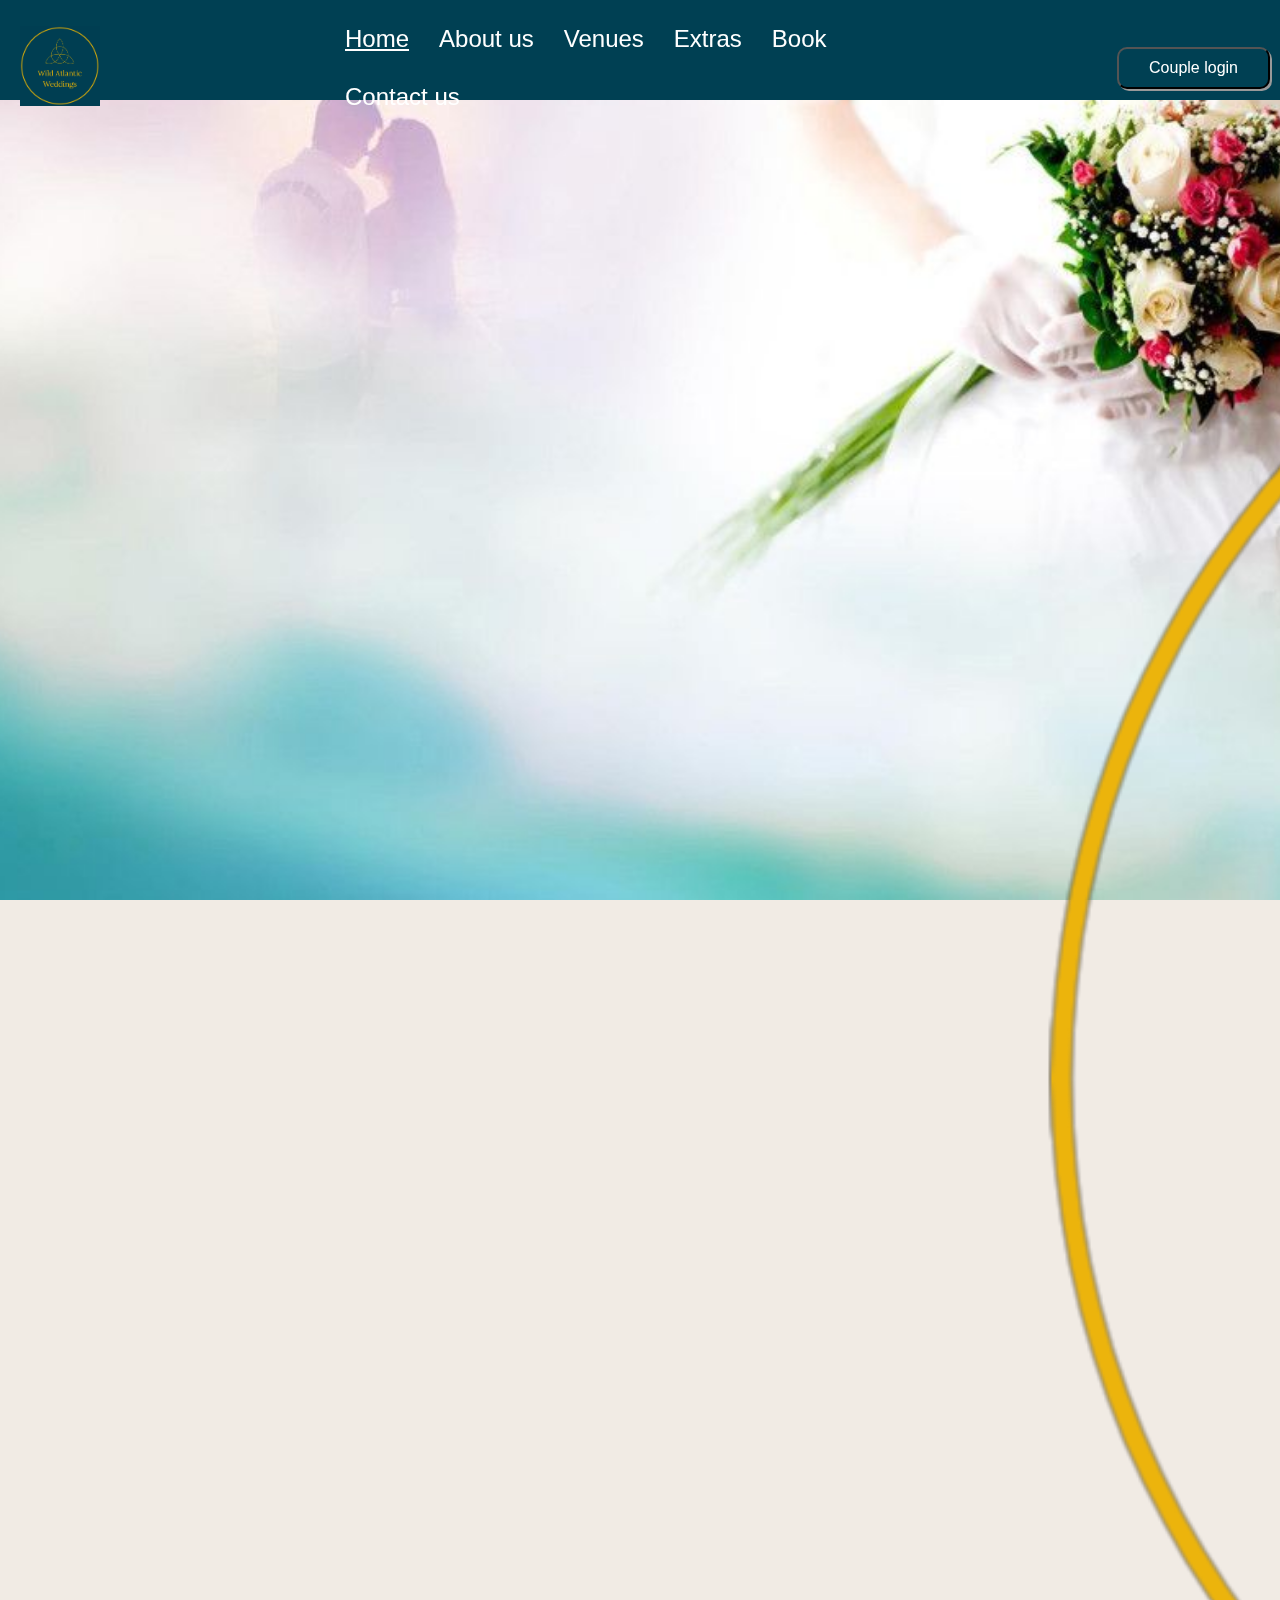
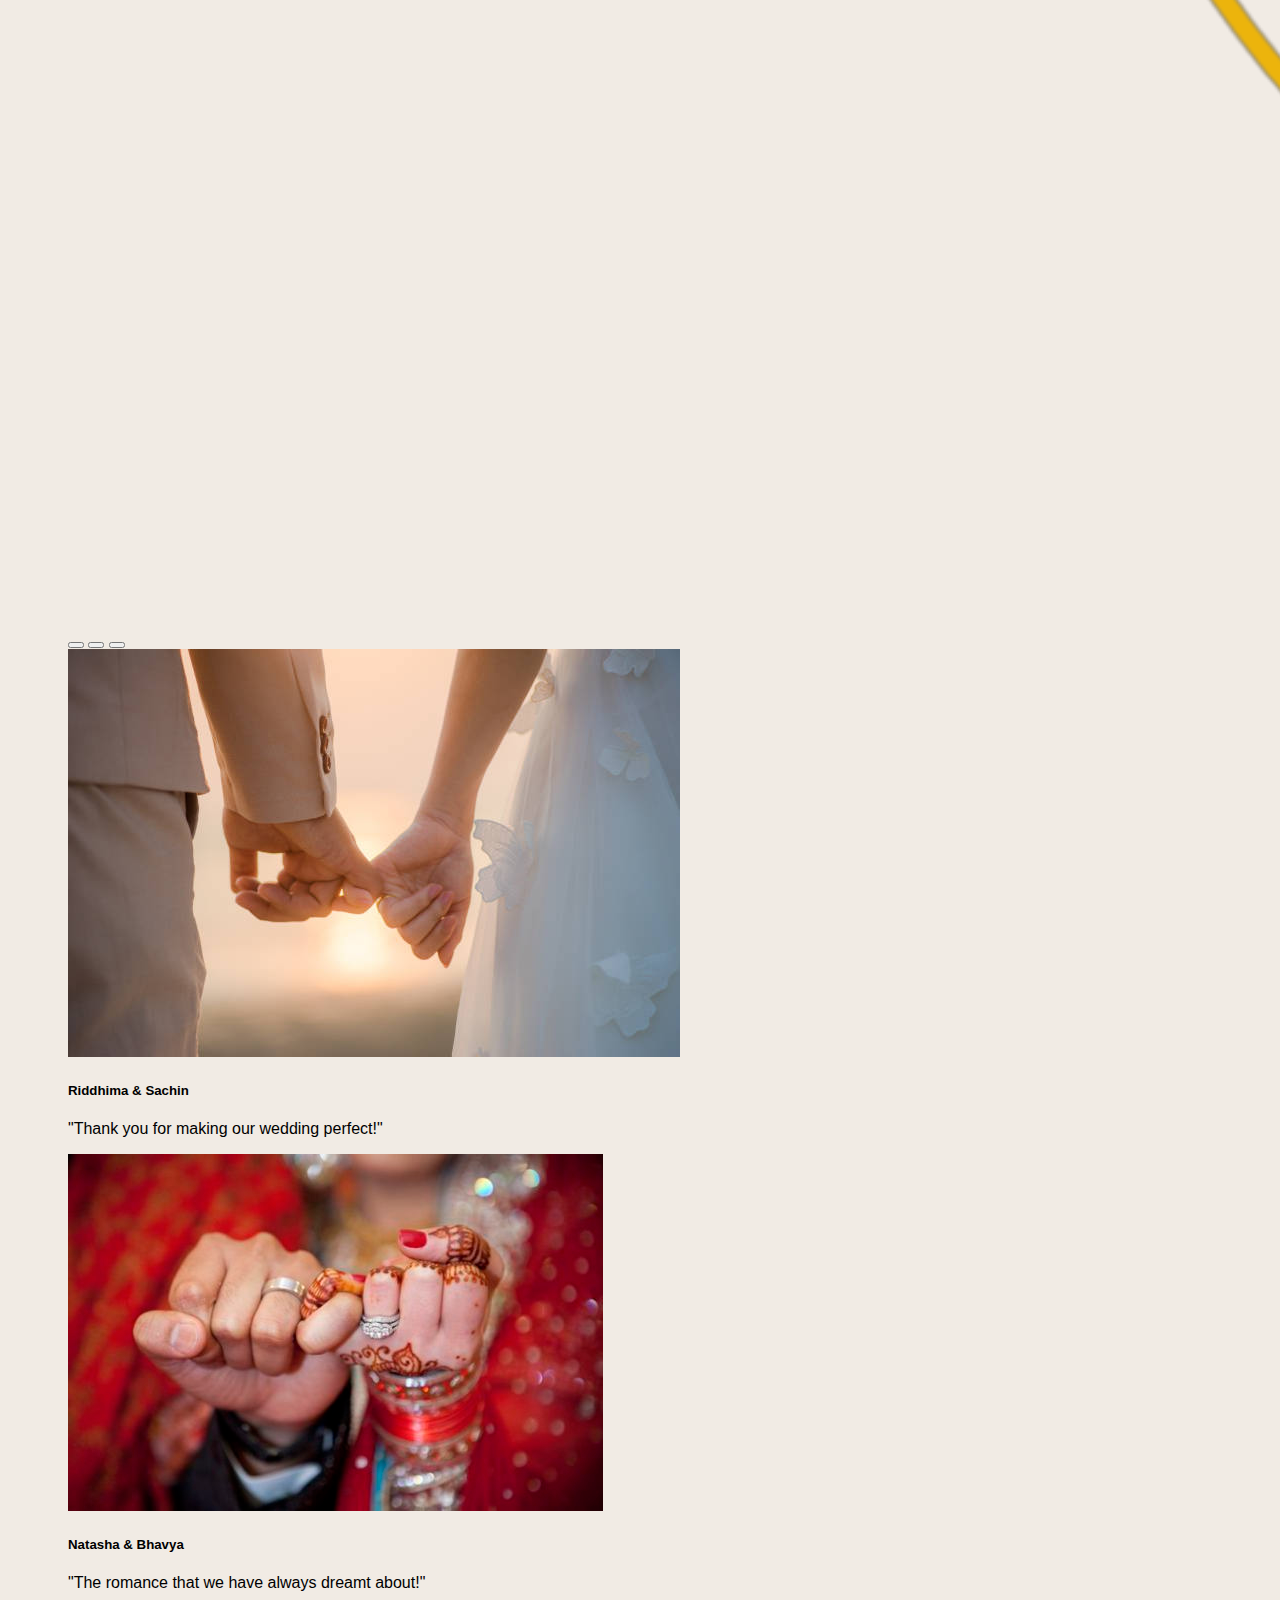
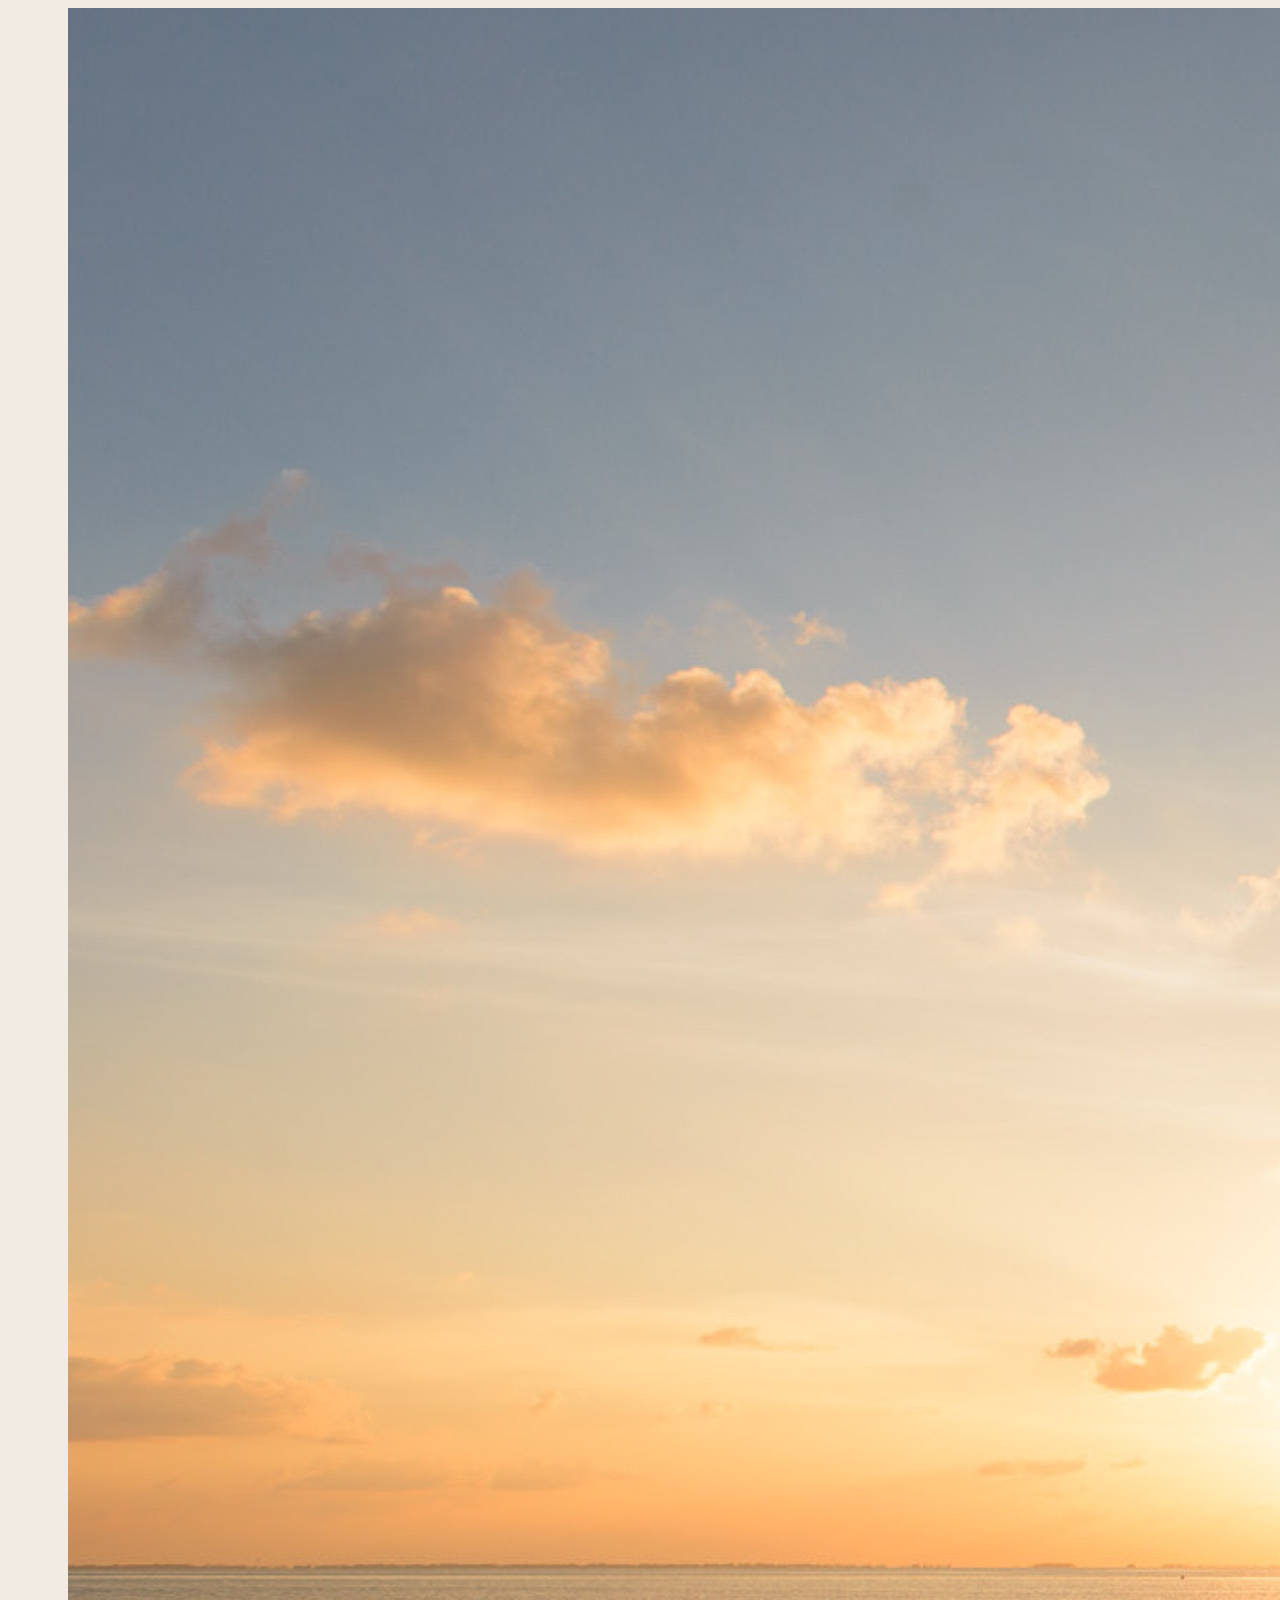
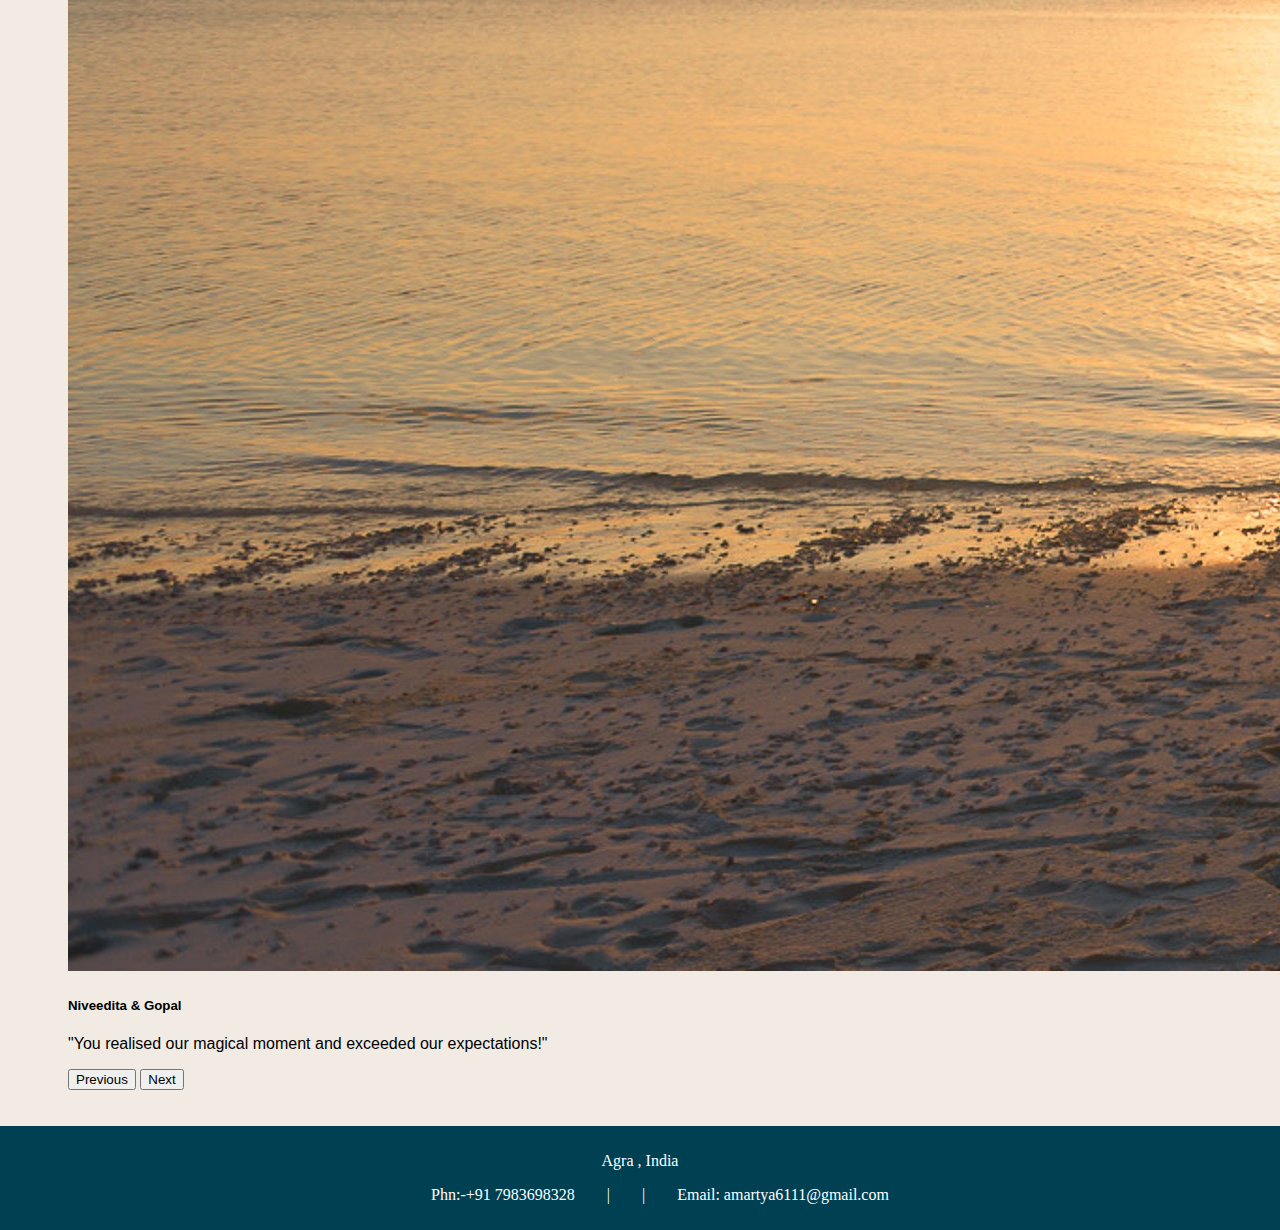
<file: Wild-Atlantic-Weddings-main/index.html>
<!DOCTYPE html>
<html  lang="en">
<head>
  <meta charset="UTF-8">

  <!--Search Engine Optimization Title Name-->
  <title>Wild Atlantic Weddings</title>

  <meta name="viewport" content="width=device-width, initial-scale=1.0">

  <meta name="description" content="A wedding supplier and catering for the wild atlantic coast. Wedding venues and services across the west coast of Ireland.">
  
  <link rel="icon" type="image/x-icon" href="images/favicon2.ico">
  <script src="Database.js" defer></script>
  <link href="https://cdn.jsdelivr.net/npm/bootstrap@5.1.3/dist/css/bootstrap.min.css" rel="stylesheet" integrity="sha384-1BmE4kWBq78iYhFldvKuhfTAU6auU8tT94WrHftjDbrCEXSU1oBoqyl2QvZ6jIW3" crossorigin="anonymous">
  <script src="https://cdn.jsdelivr.net/npm/bootstrap@5.1.3/dist/js/bootstrap.bundle.min.js" integrity="sha384-ka7Sk0Gln4gmtz2MlQnikT1wXgYsOg+OMhuP+IlRH9sENBO0LRn5q+8nbTov4+1p" crossorigin="anonymous"></script>
  
  <!--External CSS-->
  <link rel="stylesheet" href="styles.css">

  <!--External JS-->
  <script src="script.js"></script>

    <!--background image for each page-->
    <style>
      .main-mypage{
        background-image: url("./main\ background1.jpg");
        background-attachment: fixed;
        background-position: center;
        background-repeat: no-repeat;
        background-size: cover;
      }
    </style>

</head>

<body>

  <!-- sticky header with logo, navbar and login -->
  <header id="stickyNavbar">
    <div class="header-mypage">
				<!--Logo onclick 'Homepage'-->
				<div>
					<a href="index.html"><img id="header-logo" src="images/MicrosoftTeams-image.png" alt="Logo"></a>
				</div>
      <!--Navbar-->
      <div id="header-navbar">
        <ul id="navbar-menu">
          <li><a href="index.html" style="text-decoration: underline;">Home</a></li>
          <li><a href="aboutUs.html">About us</a></li>
          <li><a href="wedding-venues.html">Venues</a></li>
          <li><a href="wedding-extras.html">Extras</a></li>
          <li><a href="book-your-wedding.html">Book</a></li>
          <li><a href="contactUs.html">Contact us</a></li>
        </ul>
      </div>
    <div class="button-div"><button type="button" class="button-login" onclick="showLogin();">Couple login</button></div>
    <br>
    <div></div>



    <!-- login form -->
        <div class="container-form">
          <form id="login-form" onsubmit="event.preventDefault(); validateForm();">
            <fieldset id="show-login" style="display: none;">
              <legend class="legend-login">Login</legend>
              <label for="username">Username:</label><br>
                  <input type="text" id="username" name="username"><br>
                <br>
                  <label for="pwd">Password:</label><br>
                  <input type="password" id="password" name="password">
                <br><br>
                    <div class="checkbox">
                      <label><input type="checkbox" name="remember"> Remember me</label>
                    </div>
              <br>
              <input type="submit" id="submit" onclick="checkUser()" value="Submit"> <button class="btn btn-success" id="logbutton" onclick="Logout()">Logout</button>
      
            </fieldset>
          
          </form>

       
        </div>
    </div>
  </header>


<main>

  <div class="main-mypage">
        <div id="left-side">
        </div>
    <div>

          <!--Logo-->
          <img src="images/WildAtlanticWeddings_trans.png" alt="Logo" id="indexLogo">
          <h1 style="text-align:center; height:100px ; color: bisque;"> Wild Atlantic Way... the perfect way for your wedding day</h1>
    <br>
    <!-- carousel -->
          <div id="carouselExampleCaptions" class="carousel slide" data-bs-ride="carousel" style="width:100%">
      <div class="carousel-indicators">
        <button type="button" data-bs-target="#carouselExampleCaptions" data-bs-slide-to="0" class="active" aria-current="true" aria-label="Slide 1"></button>
        <button type="button" data-bs-target="#carouselExampleCaptions" data-bs-slide-to="1" aria-label="Slide 2"></button>
        <button type="button" data-bs-target="#carouselExampleCaptions" data-bs-slide-to="2" aria-label="Slide 3"></button>
      </div>

    <div class="carousel-inner">
      <div class="carousel-item active">
        <img src="./rids.jpg" class="d-block w-100" alt="bride&groom">
        <div class="carousel-caption d-none d-md-block">
          <h5>Riddhima & Sachin </h5>
          <p>"Thank you for making our wedding perfect!"</p>
        </div>
      </div>

      <div class="carousel-item">
        <img src="./natasha1.jpg" class="d-block w-100" alt="Danielle">
        <div class="carousel-caption d-none d-md-block">
          <h5>Natasha & Bhavya</h5>
          <p>"The romance that we have always dreamt about!"</p>
        </div>
      </div>

      <div class="carousel-item">
        <img src="images/pexels-asad-photo-maldives-1024983.jpg" class="d-block w-100" alt="Michael&Dana">
        <div class="carousel-caption d-none d-md-block">
          <h5>Niveedita & Gopal</h5>
          <p>"You realised our magical moment and exceeded our expectations!"</p>
        </div>
      </div>

    </div>

    <button class="carousel-control-prev" type="button" data-bs-target="#carouselExampleCaptions" data-bs-slide="prev">
      <span class="carousel-control-prev-icon" aria-hidden="true"></span>
      <span class="visually-hidden">Previous</span>
    </button>

    <button class="carousel-control-next" type="button" data-bs-target="#carouselExampleCaptions" data-bs-slide="next">
      <span class="carousel-control-next-icon" aria-hidden="true"></span>
      <span class="visually-hidden">Next</span>
    </button>
    </div>
        </div>
        <div id="right-side">
        </div>
      </div>
</main>

<!-- footer -->
<footer class="footer">
    <div class="footer-contact">
    <p>Agra , India </p>
      <ul class="footer__contacts">
        <li>
          <a>Phn:-+91 7983698328</a>
        </li>
        <li>|</li>
       
        <li>|</li>
        <li>
          <a>Email: amartya6111@gmail.com</a>
        </li>
      </ul>
    </div>
</footer>
<!--End of footer-->

<!--JavaScript-->
<script src="https://code.jquery.com/jquery-3.3.1.slim.min.js"></script>
<script src="https://ajax.googleapis.com/ajax/libs/jquery/3.6.0/jquery.min.js"></script>
<!--End of body-->
</body>
</html>
</file>
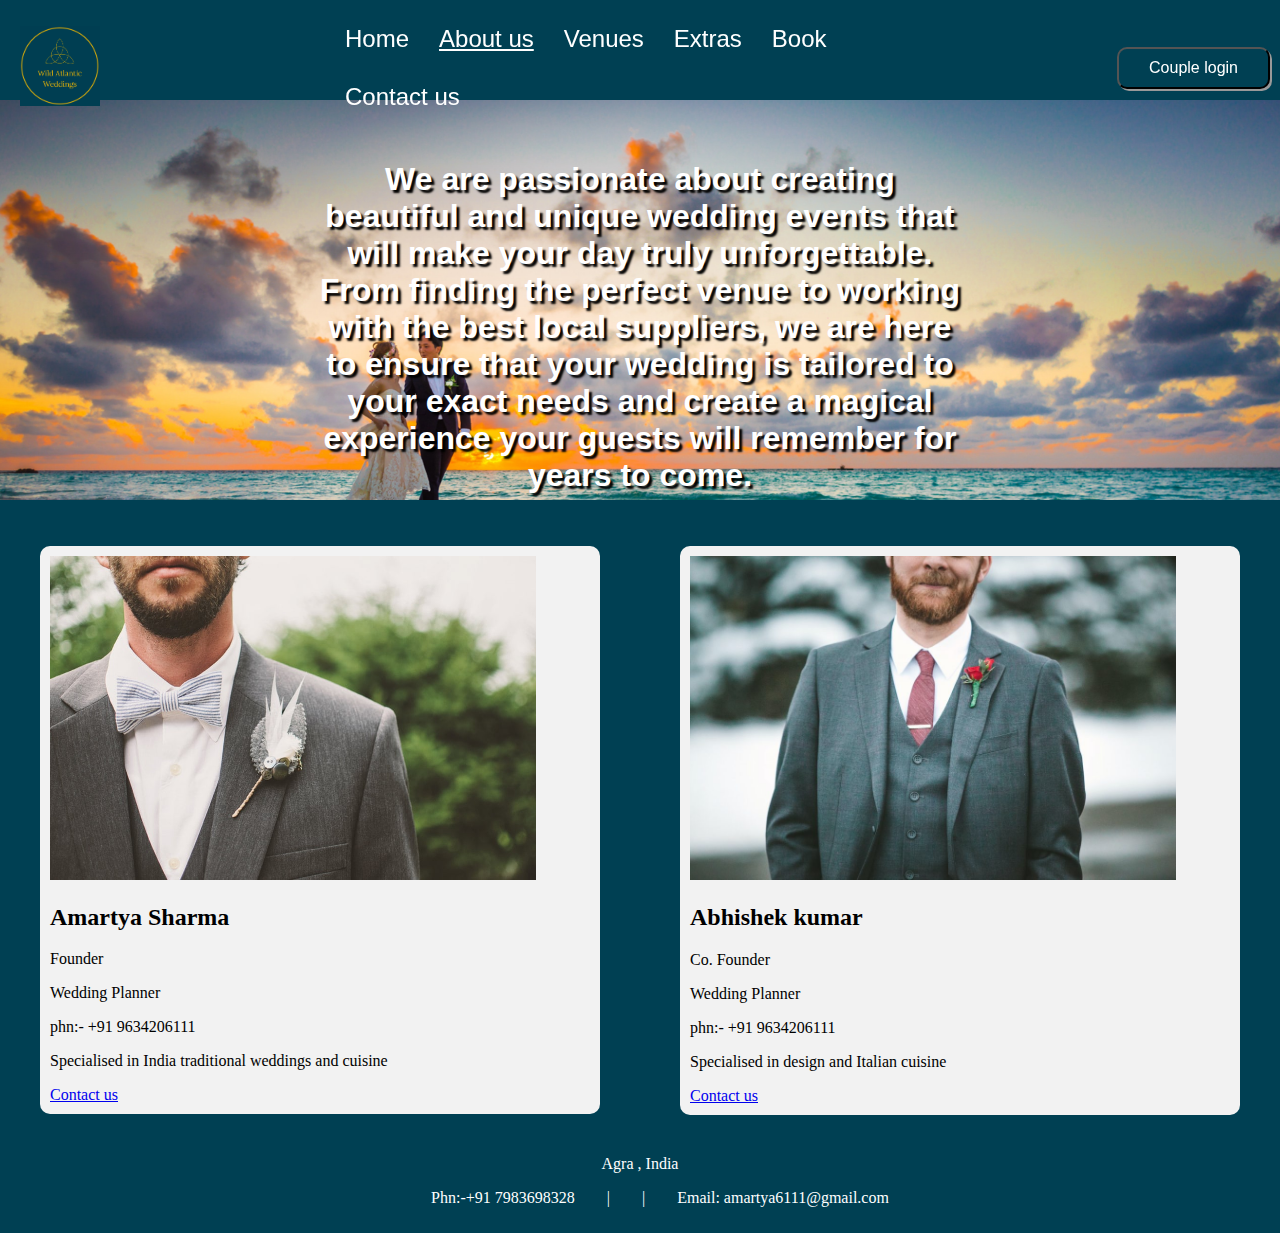
<file: Wild-Atlantic-Weddings-main/aboutUs.html>
<!DOCTYPE html>
<html lang="en">
	<head>
		<meta charset="UTF-8">

		<!--Search Engine Optimization Title Name-->
		<title> About Us - Wedding Planners </title>
		
		<!--Search Engine Optimization Meta Description-->
		<meta name="description" content="A wedding supplier and catering for the wild atlantic. Wedding venues and services across the India.">
		
		<meta name="viewport" content="width=device-width, initial-scale=1.0">
		<link rel="icon" type="image/x-icon" href="images/favicon2.ico">

		<!--External CSS-->
		<link rel="stylesheet" href="styles.css">

		<!--External JS-->
		<script src="script.js"></script>

		<!--background image for each page-->
		<style>
		.main-mypage{
		background-image: url("images/beach_2.jpg");
		background-attachment: fixed;
		background-position: center;
		background-repeat: no-repeat;
		background-size: cover;
		}
		</style>
	</head>
	<body>
		<header id="stickyNavbar">
			<div class="header-mypage">

				<!--Logo onclick 'Homepage'-->
				<div>
					<a href="index.html"><img id="header-logo" src="images/MicrosoftTeams-image.png" alt="Logo"></a>
				</div>
				<div id="header-navbar">
					<ul id="navbar-menu">
						<li><a href="index.html">Home</a></li>
						<li><a href="aboutUs.html" style="text-decoration: underline;">About us</a></li>
						<li><a href="wedding-venues.html">Venues</a></li>
						<li><a href="wedding-extras.html">Extras</a></li>
						<li><a href="book-your-wedding.html">Book</a></li>
						<li><a href="contactUs.html">Contact us</a></li>
					</ul>
				</div>
				<div class="button-div">
					<button type="button" class="button-login" onclick="showLogin();">Couple login</button>
				</div><br>
				<div class="container-form">
					<form id="login-form" onsubmit="event.preventDefault(); validateForm();" name="login-form">
						<fieldset id="show-login" style="display: none;">
							<legend class="legend-login">Login</legend> <label for="username">Username:</label><br>
							<input type="text" id="username" name="username"><br>
							<br>
							<label for="pwd">Password:</label><br>
							<input type="password" id="password" name="password"><br>
							<br>
							<div class="checkbox">
								<label><input type="checkbox" name="remember"> Remember me</label>
							</div><br>
							<input type="submit" id="submit" value="Submit">
						</fieldset>
					</form>
				</div>
			</div>
		</header>
		<main>
			<div class="main-mypage" style="height: 400px;">
				<div></div>
				<h1 style="text-align:center; width:650px; height:100px; padding-top: 40px" id = "aboutUsText">
					We are passionate about creating beautiful and unique wedding events that will make your day truly unforgettable. From finding the perfect venue to working with the best local suppliers, we are here to ensure that your wedding is tailored to your exact needs and create a magical experience your guests will remember for years to come.
				</h1><br>
			</div>
			<div class="column">
				<div class="card">
					<div class="container">
						<img src="./founder1.jpg" alt="Jack" style="width:90%">
						<h2>
							Amartya Sharma
						</h2>
						<p class="title">
							 Founder
						</p>
						<p>
							Wedding Planner
					
						</p>
						<p>phn:- +91 9634206111</p>
						<p>
							Specialised in India traditional weddings and cuisine
						</p><a href="contactUs.html">Contact us</a>
					</div>
				</div>
			</div>
			<div class="column">
				<div class="card">
					<div class="container">
						<img src="./co founder1.jpg" alt="Elena" style="width:90%">
						<h2>
							Abhishek kumar
						</h2>
						<p class="title">
							Co. Founder
						</p>
						<p>
							Wedding Planner
							
						</p>
						<p>phn:- +91 9634206111</p>
						<p>
							Specialised in design and Italian cuisine
						</p><a href="contactUs.html">Contact us</a>
					</div>
				</div>
			</div>
		</main>
		<!-- footer -->
<footer class="footer">
    <div class="footer-contact">
    <p style="text-align:center">Agra , India </p>
      <ul class="footer__contacts">
        <li>
          <a>Phn:-+91 7983698328</a>
        </li>
        <li>|</li>
       
        <li>|</li>
        <li>
          <a>Email: amartya6111@gmail.com</a>
        </li>
      </ul>
    </div>
</footer>
<!--End of footer-->

<!--JavaScript-->
<script src="https://code.jquery.com/jquery-3.3.1.slim.min.js"></script>
<script src="https://ajax.googleapis.com/ajax/libs/jquery/3.6.0/jquery.min.js"></script>
<!--End of body-->
</body>
</html>
</file>
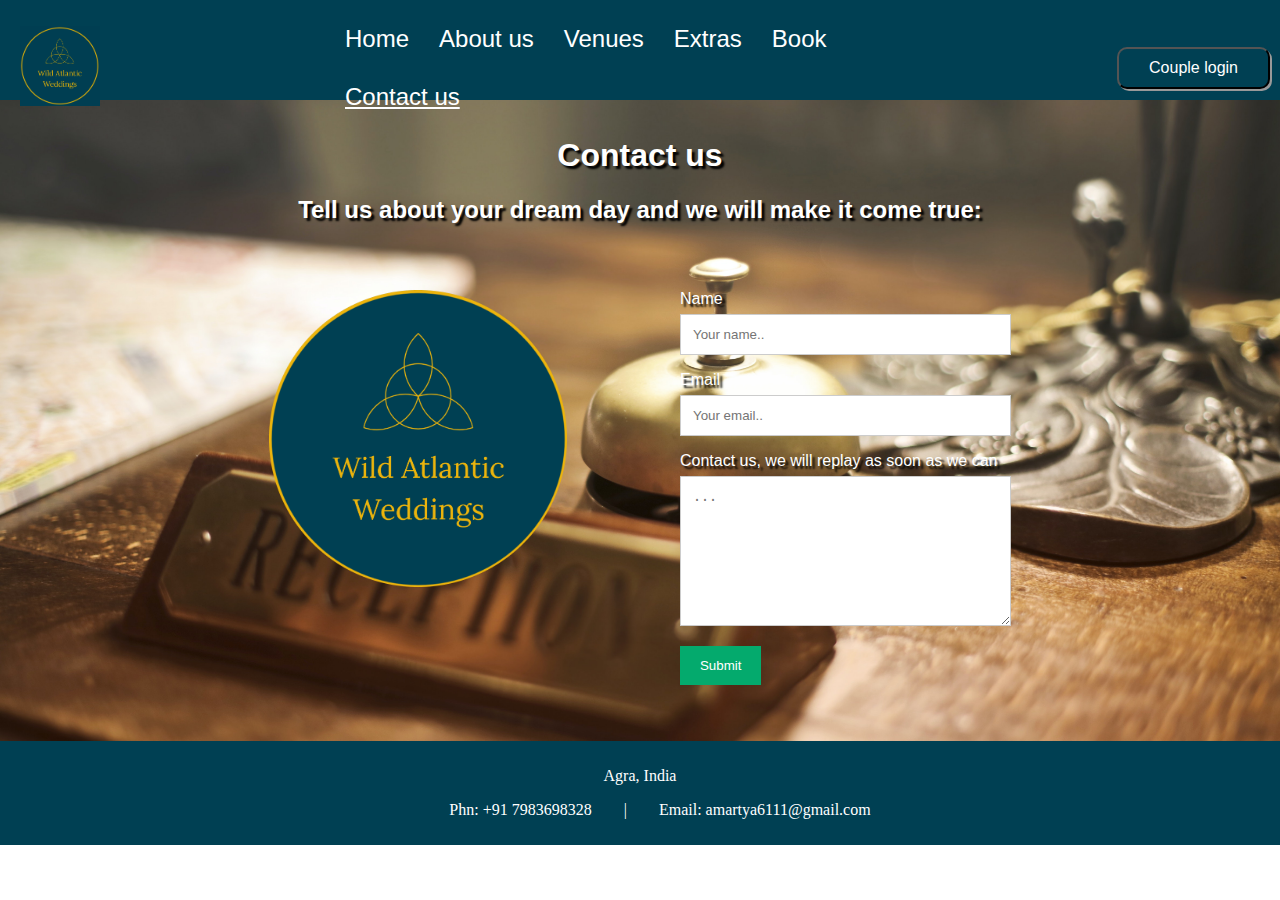
<file: Wild-Atlantic-Weddings-main/contactUs.html>
<!--
  Web Design and Client-Side Scripting Project 
      By  Jack Hogan and Elena Bollini
-->

<!DOCTYPE html>
<html  lang="en">
<head>
  <meta charset="UTF-8">

  <!--Search Engine Optimization Title Name-->
  <title>Contact Us for Wedding Advice</title>
  
  <!--Search Engine Optimization Meta Description-->
  <meta name="description" content="A wedding supplier and catering for the wild atlantic coast. Wedding venues and services across the west coast of Ireland.">
  

  <meta name="viewport" content="width=device-width, initial-scale=1.0">
  <link rel="icon" type="image/x-icon" href="images/favicon2.ico">

  <!--External CSS-->
  <link rel="stylesheet" href="styles.css">

    <!--background image for each page-->
    <style>
      .main-mypage{
        background-image: url("images/contactUs.jpg");
        background-attachment: fixed;
        background-position: center;
        background-repeat: no-repeat;
        background-size: cover;
      }
    </style>

</head>
<body>
  <!-- sticky header with logo, navbar and login -->
  <header id="stickyNavbar">
    <div class="header-mypage">

				<!--Logo onclick 'Homepage'-->
				<div>
					<a href="index.html"><img id="header-logo" src="images/MicrosoftTeams-image.png" alt="Logo"></a>
				</div>
      <!--Navbar-->
      <div id="header-navbar">
        <ul id="navbar-menu">
          <li><a href="index.html">Home</a></li>
          <li><a href="aboutUs.html">About us</a></li>
          <li><a href="wedding-venues.html">Venues</a></li>
          <li><a href="wedding-extras.html">Extras</a></li>
          <li><a href="book-your-wedding.html">Book</a></li>
          <li><a href="contactUs.html" style="text-decoration: underline;">Contact us</a></li>
        </ul>
      </div>
    <div class="button-div"><button type="button" class="button-login" onclick="showLogin();">Couple login</button></div>
    <br>
    <div></div>

    <!-- login form -->
        <div class="container-form">
          <form id="login-form" onsubmit="event.preventDefault(); validateForm();">
            <fieldset id="show-login" style="display: none;">
              <legend class="legend-login">Login</legend>
              <label for="username">Username:</label><br>
                  <input type="text" id="username" name="username"><br>
                <br>
                  <label for="pwd">Password:</label><br>
                  <input type="password" id="password" name="password">
                <br><br>
                    <div class="checkbox">
                      <label><input type="checkbox" name="remember"> Remember me</label>
                    </div>
              <br>
              <input type="submit" id="submit" value="Submit">
            </fieldset>
          </form>
        </div>
    </div>
  </header>

<!--Start of main body-->
<main>
  <div class="main-mypage">
    <div></div>
    <div class="contactUs-container">
  <div style="text-align:center">
    <h1>Contact us</h1>
    <h2 style="color:white; text-shadow: 3px 3px 2px black;">Tell us about your dream day and we will make it come true: </h2>
  </div>
      <div class="row">
        <div class="column">

          <!--Logo-->
          <img src="images/Wild-Atlantic-Weddings-Logo_2-modified.png" alt="Logo" style="width: 90%;">
        </div>
        <div class="column">
          <form id="submitForm" onsubmit="validationSubmition()">
            
            <!--Name-->
            <label for="name" style="color:white; text-shadow: 3px 3px 2px black;">Name</label>
            <input type="text" id="name" name="name" placeholder="Your name..">
            
            <!--Email-->
            <label for="email" style="color:white; text-shadow: 3px 3px 2px black;">Email</label>
            <input type="text" id="email" name="email" placeholder="Your email..">

            <!--Message-->
            <label for="text" style="color:white; text-shadow: 3px 3px 2px black;">Contact us, we will replay as soon as we can</label>
            <textarea id="text" name="text" placeholder="..." style="height:150px"></textarea>
            
            <!--Submit-->
            <input type="submit" value="Submit">
          </form>
        </div>
      </div>
  </div>
  <div>

  </div><!--Right side-->
  </div>
</main><!--End of main-->
    <!-- footer -->
    <footer class="footer">
      <div class="footer-contact">
        <p>Agra, India </p>
        <ul class="footer__contacts">
          <li>
            <a>Phn: +91 7983698328</a>
          </li>
          <li>|</li>
        
          <li>
            <a>Email: amartya6111@gmail.com</a>
          </li>
        </ul>
      </div>
    </footer>
<script src="script.js"></script>
</body>
</html>
</file>
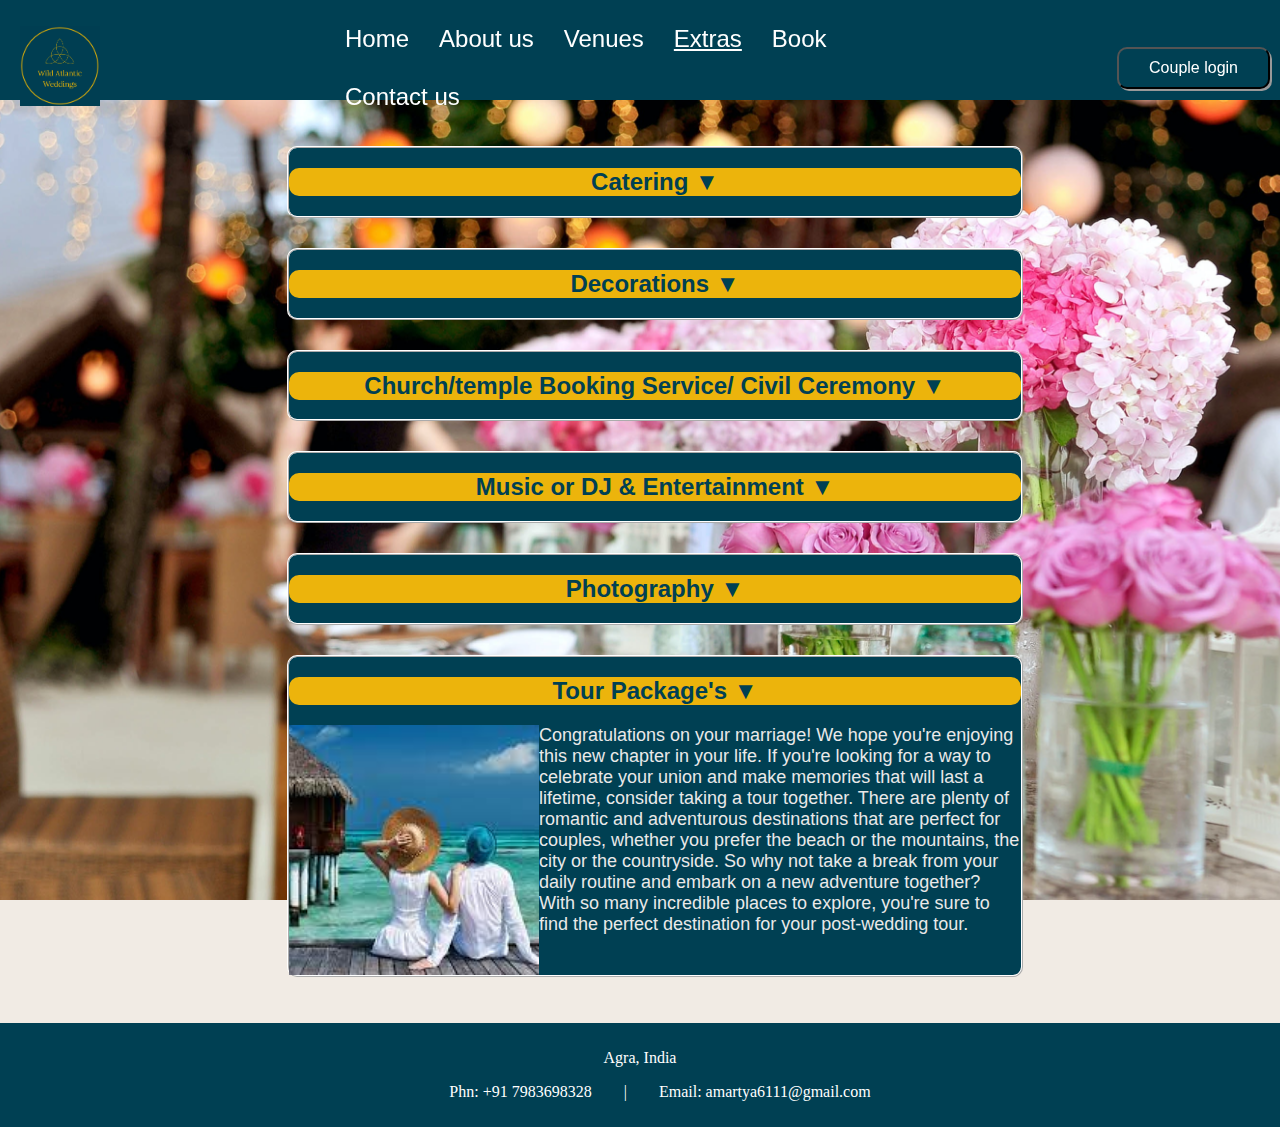
<file: Wild-Atlantic-Weddings-main/wedding-extras.html>
<!DOCTYPE html>
<html  lang="en">
<head>
  <meta charset="UTF-8">

  <!--Search Engine Optimization Title Name-->
  <title>Wedding Extras</title>
  
  <!--Search Engine Optimization Meta Description-->
  <meta name="description" content="A wedding supplier and catering for the wild atlantic coast. Wedding venues and services across the west coast of Ireland.">
  
  
  <meta name="viewport" content="width=device-width, initial-scale=1.0">
  <link rel="icon" type="image/x-icon" href="images/favicon2.ico">

  <!--External CSS-->
  <link rel="stylesheet" href="styles.css">

  <!--External JS-->
  <script src="script.js"></script>

<!--background image for each page-->
  <style>
    .main-mypage{
      background-image: url("images/extrasPage.jpg");
      background-attachment: fixed;
      background-position: center;
      background-repeat: no-repeat;
      background-size: cover;
    }
  </style>
</head>

<body>
  <!-- sticky header with logo, navbar and login -->
  <header id="stickyNavbar">
    <div class="header-mypage">
        
        <!--Logo onclick 'Homepage'-->
        <div>
            <a href="index.html"><img id="header-logo" src="images/MicrosoftTeams-image.png" alt="Logo"></a>
        </div>
      <!--Navbar-->
      <div id="header-navbar">
        <ul id="navbar-menu">
            <li><a href="index.html">Home</a></li>
            <li><a href="aboutUs.html">About us</a></li>
            <li><a href="wedding-venues.html">Venues</a></li>
            <li><a href="wedding-extras.html" style="text-decoration: underline;">Extras</a></li>
            <li><a href="book-your-wedding.html">Book</a></li>
            <li><a href="contactUs.html">Contact us</a></li>
        </ul>
      </div>
    <div class="button-div"><button type="button" class="button-login" onclick="showLogin();">Couple login</button></div>
    <br>
    <div></div>

    <!-- login form -->
        <div class="container-form">
          <form id="login-form" onsubmit="event.preventDefault(); validateForm();">
            <fieldset id="show-login" style="display: none;">
              <legend class="legend-login">Login</legend>
              <label for="username">Username:</label><br>
                  <input type="text" id="username" name="username"><br>
                <br>
                  <label for="pwd">Password:</label><br>
                  <input type="password" id="password" name="password">
                <br><br>
                    <div class="checkbox">
                      <label><input type="checkbox" name="remember"> Remember me</label>
                    </div>
              <br>
              <input type="submit" id="submit" value="Submit">
            </fieldset>
          </form>
        </div>
    </div>
  </header>
<main>
  <div class="main-mypage">

    <div id="">
    </div>

      <!--Extra Options Layout-->
    <div class="extras">

      <div class="extrasDiv">


            <h2 class="venueTitle" onclick="showOption1()" > Catering &#x25BC;</h2>
            <p class="show-detail1">
            <img class="extraImages" src="images/catering.jpeg" alt="Catering">
             We can provide catering for up to 300 people. We offer packages that include appetisers, mains and deserts. We also offer full cake packages along with specific design needs tailered for you. Full bar can be supplied as an etxra including champage or procesco receptions on arrival.
            </p>
      </div>

      <div class ="extrasDiv">
            <h2 class="venueTitle" onclick="showOption2()">Decorations &#x25BC;</h2>
            <p class="show-detail2">
            <img class="extraImages" src="images/decorations.jpeg" alt="Decorations">
            To make your dream day even more beauitful we offer a full decoration package that can be completely tailered to your own style and taste! We will transform any function room into a place of awe and beauty and make thos photographs even more special!
            </p>
      </div>

      <div class="extrasDiv">
            <h2 class="venueTitle" onclick="showOption3()"> Church/temple Booking Service/ Civil Ceremony &#x25BC;</h2>
            <p class="show-detail3">
            <img class="extraImages" src="./temple.jpg" alt="temple Service">
            Wild Atlantic Weddings also offer as wedding service as an extra. This can be a civil or religious cermony depending on your wishes. This can as small or big as required depending on your chosen venue.
            </p>
      </div>

      <div class="extrasDiv">
        <h2 class="venueTitle" onclick="showOption4()"> Music or DJ & Entertainment &#x25BC;</h2>
        <p class="show-detail4">
        <img class="extraImages" src="images/jazzBand.jpg" alt="Jazz Band">
        Wether it's a DJ, a jazz band or an orcherstra or maybe even a comedian or a magician, we have a vast range of options to choose from which will finish your night off in style!
        </p>
      </div>

      <div class="extrasDiv">
        <h2 class="venueTitle" onclick="showOption5()"> Photography &#x25BC;</h2>
        <p class="show-detail5">
        <img class="extraImages" src="images/photographerWed.jpg" alt="Photographer">
        Here at Wild Atlantic Weddings we pride ourselves in creating the most memorable experience possible for our customers. The most memorable moments should be captured in time and to do so we supply photographers of the highest quality to capture all the moments of your special day.
        </p>
  </div>
  <div class="extrasDiv">
    <h2 class="venueTitle" onclick="showOption4()"> Tour Package's &#x25BC;</h2>
    <p class="show-detail6">
    <img class="extraImages" src="./tour.jpg" alt="tour">
  Congratulations on your marriage! We hope you're enjoying this new chapter in your life. If you're looking for a way to celebrate your union and make memories that will last a lifetime, consider taking a tour together. There are plenty of romantic and adventurous destinations that are perfect for couples, whether you prefer the beach or the mountains, the city or the countryside. So why not take a break from your daily routine and embark on a new adventure together? With so many incredible places to explore, you're sure to find the perfect destination for your post-wedding tour.
    </p>
  </div>

    </div><!--end of new code-->

    </div>

</main>
    <!-- footer -->
    <footer class="footer">
        <div class="footer-contact">
            <p>Agra, India </p>
            <ul class="footer__contacts">
            <li>
                <a>Phn: +91 7983698328</a>
            </li>
            <li>|</li>
            
            <li>
                <a>Email: amartya6111@gmail.com</a>
            </li>
            </ul>
        </div>
    </footer>
<script src="https://code.jquery.com/jquery-3.3.1.slim.min.js"></script>
<script src="https://ajax.googleapis.com/ajax/libs/jquery/3.6.0/jquery.min.js"></script>
</body>
</html>
</file>
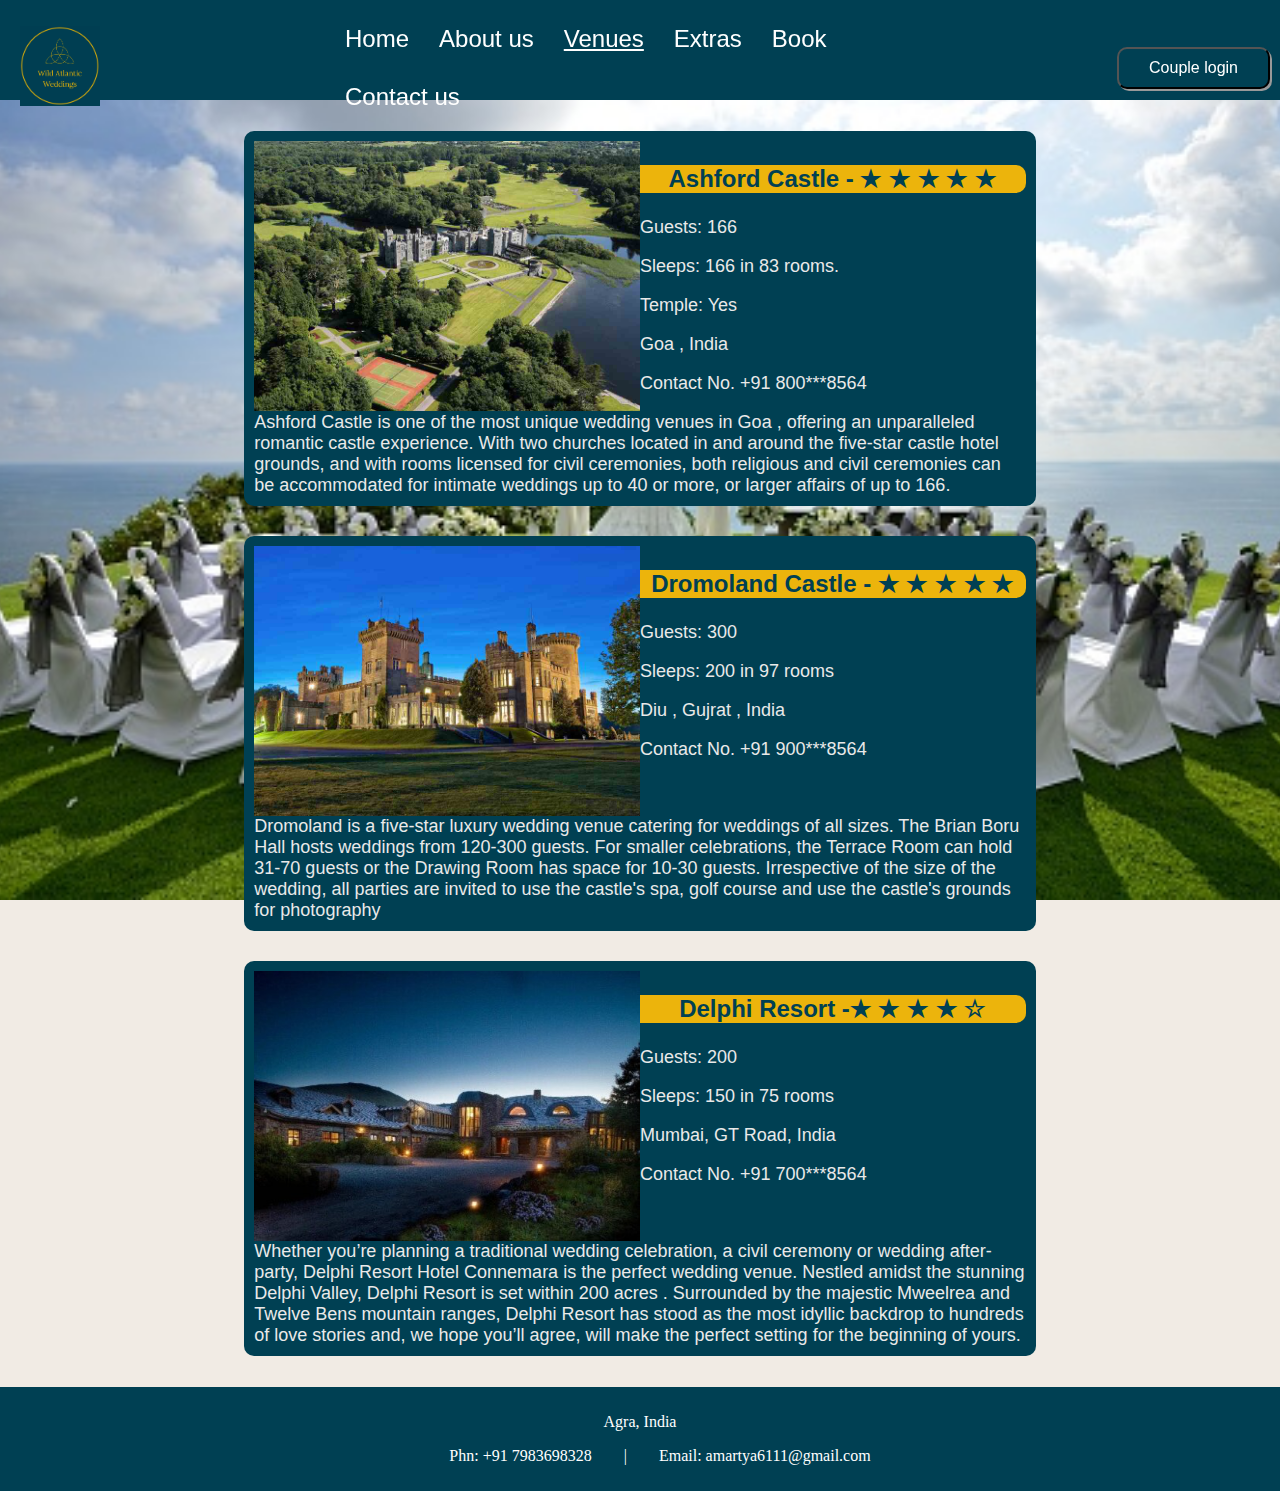
<file: Wild-Atlantic-Weddings-main/wedding-venues.html>
<!DOCTYPE html>
<html  lang="en">
<head>
  <meta charset="UTF-8">

  <!--Search Engine Optimization-->
  <title>Wedding Venues</title>
  
  <!--Search Engine Optimization Meta Description-->
  <meta name="description" content="A wedding supplier and catering for the wild atlantic coast. Wedding venues and services across the west coast of Ireland.">
  
  
  <meta name="viewport" content="width=device-width, initial-scale=1.0">
  <link rel="icon" type="image/x-icon" href="images/favicon2.ico">

  <!--External CSS-->
  <link rel="stylesheet" href="styles.css">

  <!--External JS-->
  <script src="script.js"></script>

    <!--background image for each page-->
    <style>
      .main-mypage{
        background-image: url("./venues\ 1.jpg");
        background-attachment: fixed;
        background-position: center;
        background-repeat: no-repeat;
        background-size: cover;
      }
    </style>
</head>

<body>

  <!-- sticky header with logo, navbar and login -->
  <header id="stickyNavbar">
    <div class="header-mypage">
				<!--Logo onclick 'Homepage'-->
				<div>
					<a href="index.html"><img id="header-logo" src="images/MicrosoftTeams-image.png" alt="Logo"></a>
				</div>
      <!--Navbar-->
      <div id="header-navbar">
        <ul id="navbar-menu">
            <li><a href="index.html">Home</a></li>
            <li><a href="aboutUs.html">About us</a></li>
            <li><a href="wedding-venues.html" style="text-decoration: underline;">Venues</a></li>
            <li><a href="wedding-extras.html">Extras</a></li>
            <li><a href="book-your-wedding.html">Book</a></li>
            <li><a href="contactUs.html">Contact us</a></li>
        </ul>
      </div>
    <div class="button-div"><button type="button" class="button-login" onclick="showLogin();">Couple login</button></div>
    <br>
    <div></div>

    <!-- login form -->
        <div class="container-form">
          <form id="login-form" onsubmit="event.preventDefault(); validateForm();">
            <fieldset id="show-login" style="display: none;">
              <legend class="legend-login">Login</legend>
              <label for="username">Username:</label><br>
                  <input type="text" id="username" name="username"><br>
                <br>
                  <label for="pwd">Password:</label><br>
                  <input type="password" id="password" name="password">
                <br><br>
                    <div class="checkbox">
                      <label><input type="checkbox" name="remember"> Remember me</label>
                    </div>
              <br>
              <input type="submit" id="submit" value="Submit">
            </fieldset>
          </form>
        </div>
    </div>
  </header>
<main>
  <div class="main-mypage">

    <div><!--Left Side-->
    </div>

    <!--Venues layout-->
    <div class="venueRows">

      <div class="venues">

          <img class="venueImages" src="images/ashfordCastle.jpg" alt="Ashford Castle">
			<h3 class="venueTitle"> Ashford Castle - &starf; &starf; &starf; &starf; &starf;</h3>
              <p>Guests: 166 </p>
              <p>Sleeps: 166 in 83 rooms.</p>
              <p>Temple: Yes</p>
			  <p> Goa , India</p>
        <p> Contact No. +91 800***8564</p>

              <div class="venueDescription">
				 Ashford Castle is one of the most unique wedding venues in Goa , offering an unparalleled romantic castle experience. With two churches located in and around the five-star castle hotel grounds, and with rooms licensed for civil ceremonies, both religious and civil ceremonies can be accommodated for intimate weddings up to 40 or more, or larger affairs of up to 166.
			  </div>
		  </div>

      <div class ="venues">
          <img class="venueImages" src="images/dromolandCastle.jpg" alt="Dromoland Castle">
            <h3 class="venueTitle">Dromoland Castle - &starf; &starf; &starf; &starf; &starf;</h3>
            <p>Guests: 300</p>
            <p>Sleeps: 200 in 97 rooms</p>
            <p>Diu , Gujrat , India</p>
            <p> Contact No. +91 900***8564</p>
			<div class="venueDescription">
            	Dromoland is a five-star luxury wedding venue catering for weddings of all sizes. The Brian Boru Hall hosts weddings from 120-300 guests. For smaller celebrations, the Terrace Room can hold 31-70 guests or the Drawing Room has space for 10-30 guests. Irrespective of the size of the wedding, all parties are invited to use the castle's spa, golf course and use the castle's grounds for photography
			</div>
      </div>

      <div class="venues">
          <img class="venueImages" src="images/delphiResort.jpg" alt="Delphi Resort">
            <h3 class="venueTitle">Delphi Resort -&starf; &starf; &starf; &starf; &star; </h3>
            <p>Guests: 200</p>
            <p>Sleeps: 150 in 75 rooms</p>
            <p> Mumbai, GT Road, India </p>
            <p> Contact No. +91 700***8564</p>
			<div class="venueDescription">
            	Whether you’re planning a traditional wedding celebration, a civil ceremony or wedding after-party, Delphi Resort Hotel Connemara is the perfect wedding venue. Nestled amidst the stunning Delphi Valley, Delphi Resort is set within 200 acres . Surrounded by the majestic Mweelrea and Twelve Bens mountain ranges, Delphi Resort has stood as the most idyllic backdrop to hundreds of love stories and, we hope you’ll agree, will make the perfect setting for the beginning of yours.
			</div>
      </div>
    </div><!--end of new code-->

  </div>
</main>
  <!-- footer -->
  <footer class="footer">
    <div class="footer-contact">
      <p>Agra, India </p>
      <ul class="footer__contacts">
        <li>
          <a>Phn: +91 7983698328</a>
        </li>
        <li>|</li>
        <li>
          <a>Email: amartya6111@gmail.com</a>
        </li>
      </ul>
    </div>
  </footer>
</body>
</html>
</file>
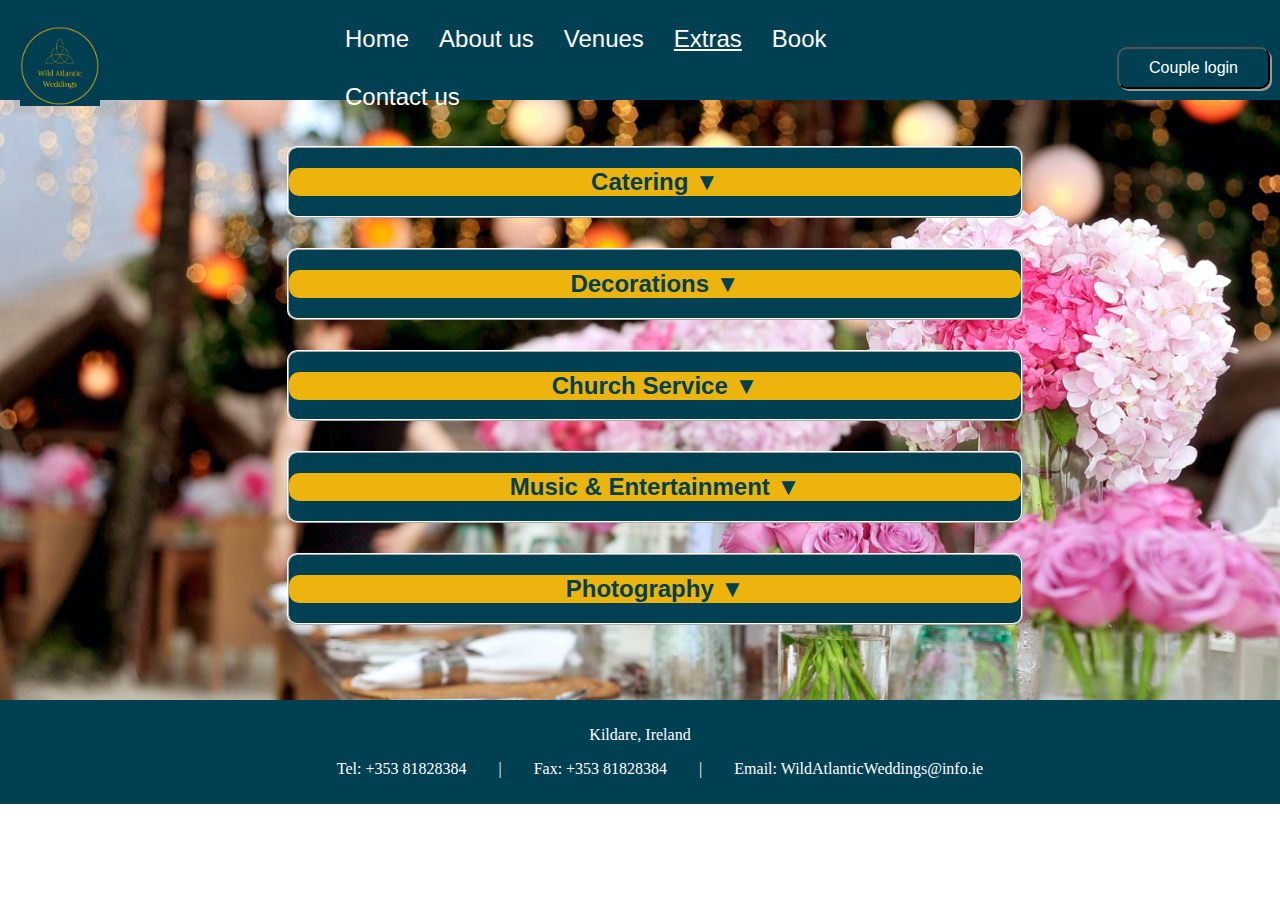
<file: Wild-Atlantic-Weddings-main/weddings.html>
<!DOCTYPE html>
<html  lang="en">
<head>
  <meta charset="UTF-8">
  <title>Wild Atlantic Wedding</title>
  <meta name="viewport" content="width=device-width, initial-scale=1.0">
  <link rel="icon" type="image/x-icon" href="favicon2.ico">
  <link rel="stylesheet" href="styles.css">
  <script src="script.js"></script>
  <style>
    .main-mypage{
      background-image: url("extrasPage.jpg");
      background-attachment: fixed;
      background-position: center;
      background-repeat: no-repeat;
      background-size: cover;
    }
  </style>
</head>
<body>
  <!-- sticky header with logo, navbar and login -->
  <header id="stickyNavbar">
  <div class="header-mypage">
  <div><img id="header-logo" src="MicrosoftTeams-image.png"></div>
  <div id="header-navbar">
  <ul id="navbar-menu">
    <li><a href="index.html">Home</a></li>
    <li><a href="aboutUs.html">About us</a></li>
    <li><a href="venues.html">Venues</a></li>
    <li><a href="weddings.html" style="text-decoration: underline;">Extras</a></li>
    <li><a href="book.html">Book</a></li>
    <li><a href="contactUs.html">Contact us</a></li>
  </ul>
  </div>
  <div class="button-div"><button type="button" class="button-login" onclick="showLogin();">Couple login</button></div>
  <br>
  <div></div>
  <!-- login form -->
  <div class="container-form">
  <form id="login-form" onsubmit="event.preventDefault(); validateForm();">
  <fieldset id="show-login" style="display: none;">
  <legend class="legend-login">Login</legend>
  <label for="username">Username:</label><br>
    <input type="text" id="username" name="username"><br>
    <br>
    <label for="pwd">Password:</label><br>
    <input type="password" id="password" name="password">
    <br><br>
        <div class="checkbox">
          <label><input type="checkbox" name="remember"> Remember me</label>
        </div>
  <br>
  <input type="submit" id="submit" value="Submit">
  </fieldset>
  </form>
  </div>
</div>
  </header>
<main>
  <div class="main-mypage">

    <div id="">
    </div>

      <!--new code for extras layout-->
    <div class="extras">

      <div class="extrasDiv">


            <h2 class="venueTitle" onclick="showOption1()" > Catering &#x25BC;</h2>
            <p class="show-detail1">
            <img class="extraImages" src="catering.jpeg" alt="Catering">
             We can provide catering for up to 300 people. We offer packages that include appetisers, mains and deserts. We also offer full cake packages along with specific design needs tailered for you. Full bar can be supplied as an etxra including champage or procesco receptions on arrival.
            </p>
      </div>

      <div class ="extrasDiv">
            <h2 class="venueTitle" onclick="showOption2()">Decorations &#x25BC;</h2>
            <p class="show-detail2">
            <img class="extraImages" src="decorations.jpeg" alt="Decorations">
            To make your dream day even more beauitful we offer a full decoration package that can be completely tailered to your own style and taste! We will transform any function room into a place of awe and beauty and make thos photographs even more special!
            </p>
      </div>

      <div class="extrasDiv">
            <h2 class="venueTitle" onclick="showOption3()"> Church Service &#x25BC;</h2>
            <p class="show-detail3">
            <img class="extraImages" src="service.jpeg" alt="Church Service">
            Wild Atlantic Weddings also offer as wedding service as an extra. This can be a civil or religious cermony depending on your wishes. This can as small or big as required depending on your chosen venue.
            </p>
      </div>

      <div class="extrasDiv">
        <h2 class="venueTitle" onclick="showOption4()"> Music & Entertainment &#x25BC;</h2>
        <p class="show-detail4">
        <img class="extraImages" src="jazzBand.jpg" alt="Jazz Band">
        Wether it's a DJ, a jazz band or an orcherstra or maybe even a comedian or a magician, we have a vast range of options to choose from which will finish your night off in style!
        </p>
      </div>

      <div class="extrasDiv">
        <h2 class="venueTitle" onclick="showOption5()"> Photography &#x25BC;</h2>
        <p class="show-detail5">
        <img class="extraImages" src="photographerWed.jpg" alt="Photographer">
        Here at Wild Atlantic Weddings we pride ourselves in creating the most memorable experience possible for our customers. The most memorable moments should be captured in time and to do so we supply photographers of the highest quality to capture all the moments of your special day.
        </p>
  </div>

    </div><!--end of new code-->

    </div>

</main>
<!-- footer -->
<footer class="footer">
<div class="footer-contact">
<p>Kildare, Ireland </p>
<ul class="footer__contacts">
  <li>
    <a>Tel: +353 81828384</a>
  </li>
  <li>|</li>
  <li>
    <a>Fax: +353 81828384</a>
  </li>
  <li>|</li>
  <li>
    <a>Email: WildAtlanticWeddings@info.ie</a>
  </li>
</ul>
</div>
</footer>
<script src="https://code.jquery.com/jquery-3.3.1.slim.min.js"></script>
<script src="https://ajax.googleapis.com/ajax/libs/jquery/3.6.0/jquery.min.js"></script>
</body>
</html>
</file>
<file: Wild-Atlantic-Weddings-main/styles.css>
/* ~~style common to all the pages~~ */

body {
  margin: 0;
}

h1{
  font-family: "Goudy Old Style",'Segoe UI', Tahoma, Geneva, Verdana, sans-serif;
  text-shadow: 3px 3px 2px black;
  color:#ffffff;
}

/* header*/
.header-mypage {
  display: grid;
  grid-template-columns: 2fr 4fr 2fr;
  grid-template-rows: auto;
  grid-auto-rows: minmax(100px, auto);
  background-color:  #004053;
  color: #fff;
  font-family: 'EB Garamond', sans-serif;
  max-height: 100px;
}

#stickyNavbar{
  position: sticky;
  top: 0px;
  z-index: 1;
}

.header-mypage > div{
  padding: 10px;
  align-self: center;
  justify-items: center;
}

#header-logo{
  height: 80px;
  padding-left: 10px;
}

#navbar-menu {
  list-style-type: none;
  margin: 0;
  padding: 0;
}

#navbar-menu > li {
  float: left;
}

#navbar-menu > li a {
  display: block;
  text-align: center;
  font-size: 1.5em;
  padding: 15px;
  color: #fff;
  text-decoration: none;
  transition: transform .3s;
}

#navbar-menu > li a:hover {
  color: #fff;
  cursor: pointer;
  transform: scale(1.5);
}

.button-login{
  float: right;
  border-style: outset;
  border-radius: 10px;
  box-shadow: 2px 2px #999;
  cursor: pointer;
  color: #fff;
  background-color:  #004053;
  font-size: 16px;
  padding: 10px 30px;
}

.button-login:hover{
  background-color:  #003342;
  color: white;
  cursor: pointer;
}

.button-login:active{
  box-shadow: 3px 3px #666;
  transform: translateY(4px);
}

.legend-login{
  color: white;
  font-size: 25px;
  text-shadow: -3px -3px 2px black;
}

.container-form{
  z-index: 1;
}

.header-img{
  background-size: cover;
  background-size: 100% 100%;
  height: 400px;
  width: 600px;
  flex: 1 1;
  flex-grow: 1;
  flex-shrink: 1;
  flex-basis: 0%;
}

/* main */
.main-mypage {
  display: grid;
  grid-template-columns: 1fr 4fr 1fr;
  grid-auto-rows: minmax(600px, auto);
  justify-items: center;
  background-color: #F1EBE4;
  font-family: "Goudy Old Style",'Segoe UI', Tahoma, Geneva, Verdana, sans-serif;

}

.main-mypage > div{
padding: 1em;
}

fieldset {
  border-radius: 10px;
}
/* footer */
.footer {
  background-color: #004053;
  color: white;
  text-align: center;
  padding: 10px;
}

.footer .footer__contacts li {
  display: inline;
  list-style-type: none;
  margin: -5px 14px 0;
  content: '|';
}
/* ~~Style specific to the different PAGES~~ */

/* style specific of HOME page */
#home-mypage {
  background-size: 100% 100%;
  color: black;
  text-align: center;
}

#indexLogo{
  display: block;
  margin-left: auto;
  margin-right: auto;
  padding: 30px;
  width: 60%;
}

#carouselExampleCaptions{
  padding: 20px;
}

#show-login{
  display: none;
  background-color: #004053;
  margin-inline-start: 2px;
  margin-inline-end: 2px;
  padding-block-start: 0.35em;
  padding-inline-start: 0.75em;
  padding-inline-end: 0.75em;
  padding-block-end: 0.625em;
  min-inline-size: min-content;
  border-width: 2px;
  border-style: groove;
  border-image: initial;
}

.button-div{
  padding-right: 10px;
}

/* style specific of WEDDING page */
#myServicesForm{
  width: 200px;
  float: left;
}

#myServicesForm fieldset{
  padding: 15px;
  border-radius: 10px;
  background-color: #004053;
  color: #ECB40C;
}

/* hidden cont form */
p.show-detail1, p.show-detail2, p.show-detail3, p.show-detail4, p.show-detail5{
  display: none;
}

/*  style of contact us page */
* {
  box-sizing: border-box;
}

/* Style inputs */

input[type="text"], input[type="password"], select, textarea {
  width: 100%;
  padding: 12px;
  border: 1px solid #ccc;
  margin-top: 6px;
  margin-bottom: 16px;
  resize: vertical;
}

input[type="submit"] {
  background-color: #04AA6D;
  color: white;
  padding: 12px 20px;
  border: none;
  cursor: pointer;
}

input[type="submit"]:hover {
  background-color: #45a049;
  cursor: pointer;
}


/* Style the container/contact section */
.container {
  border-radius: 10px;
  background-color: #f2f2f2;
  padding: 10px;
}

/* Create two columns that float next to eachother */
.column {
  float: left;
  width: 50%;
  margin-top: 6px;
  padding: 40px;
}

/* Clear floats after the columns */
.row:after {
  content: "";
  display: table;
  clear: both;
}

/*venues css*/
.venueRows {
  width:100%;
  background-color: #fff;
  background-color: rgba(255,255,255,0);
  text-align: left;
}

.venues {
  display: inline-block;
  background-color: #004053;
  color: #e9e9e9;

  font-size: large;
  margin: 15px;
  border-radius: 10px;
  padding: 10px;
}


.venueImages{
  max-width: 50%;
  float: left;

}

.venueTitle{
  background-color: #ECB40C;
  text-align: center;
  color: #004053;
  font-family: "Goudy Old Style",'Segoe UI', Tahoma, Geneva, Verdana, sans-serif;
  border-radius: 10px;
  font-size: x-large;
}

.venueTitle:hover{
  cursor: pointer;
}

.venueDescription{
	  float: left;
}

/*wedding extras CSS*/

.extras{
  display: inline-block;
  background-color: #fff;
  background-color: rgba(255,255,255,0);
  color: #e9e9e9;
  height: fit-content;
  width: 90%;
  margin: 15px;
}

.extrasDiv{
  float:left;
  width:100%;
  height: fit-content;
  background-color:#004053;
  margin: 15px;
  border-radius: 10px;
  border: ridge 2px white;
  font-size: large;
}

.extraImages{
  height:250px;
  width: 250px;
  object-fit: cover;
  object-position: center;
  float: left;
  max-width: 100%;
  max-height: 100%;
}

/* style specific to book page */

.bookingForm{
  color: white;
  margin: 40px 60px 40px 20px;
  padding: 30px;
}

#guestInput{
  width: 50px;
}
</file>
